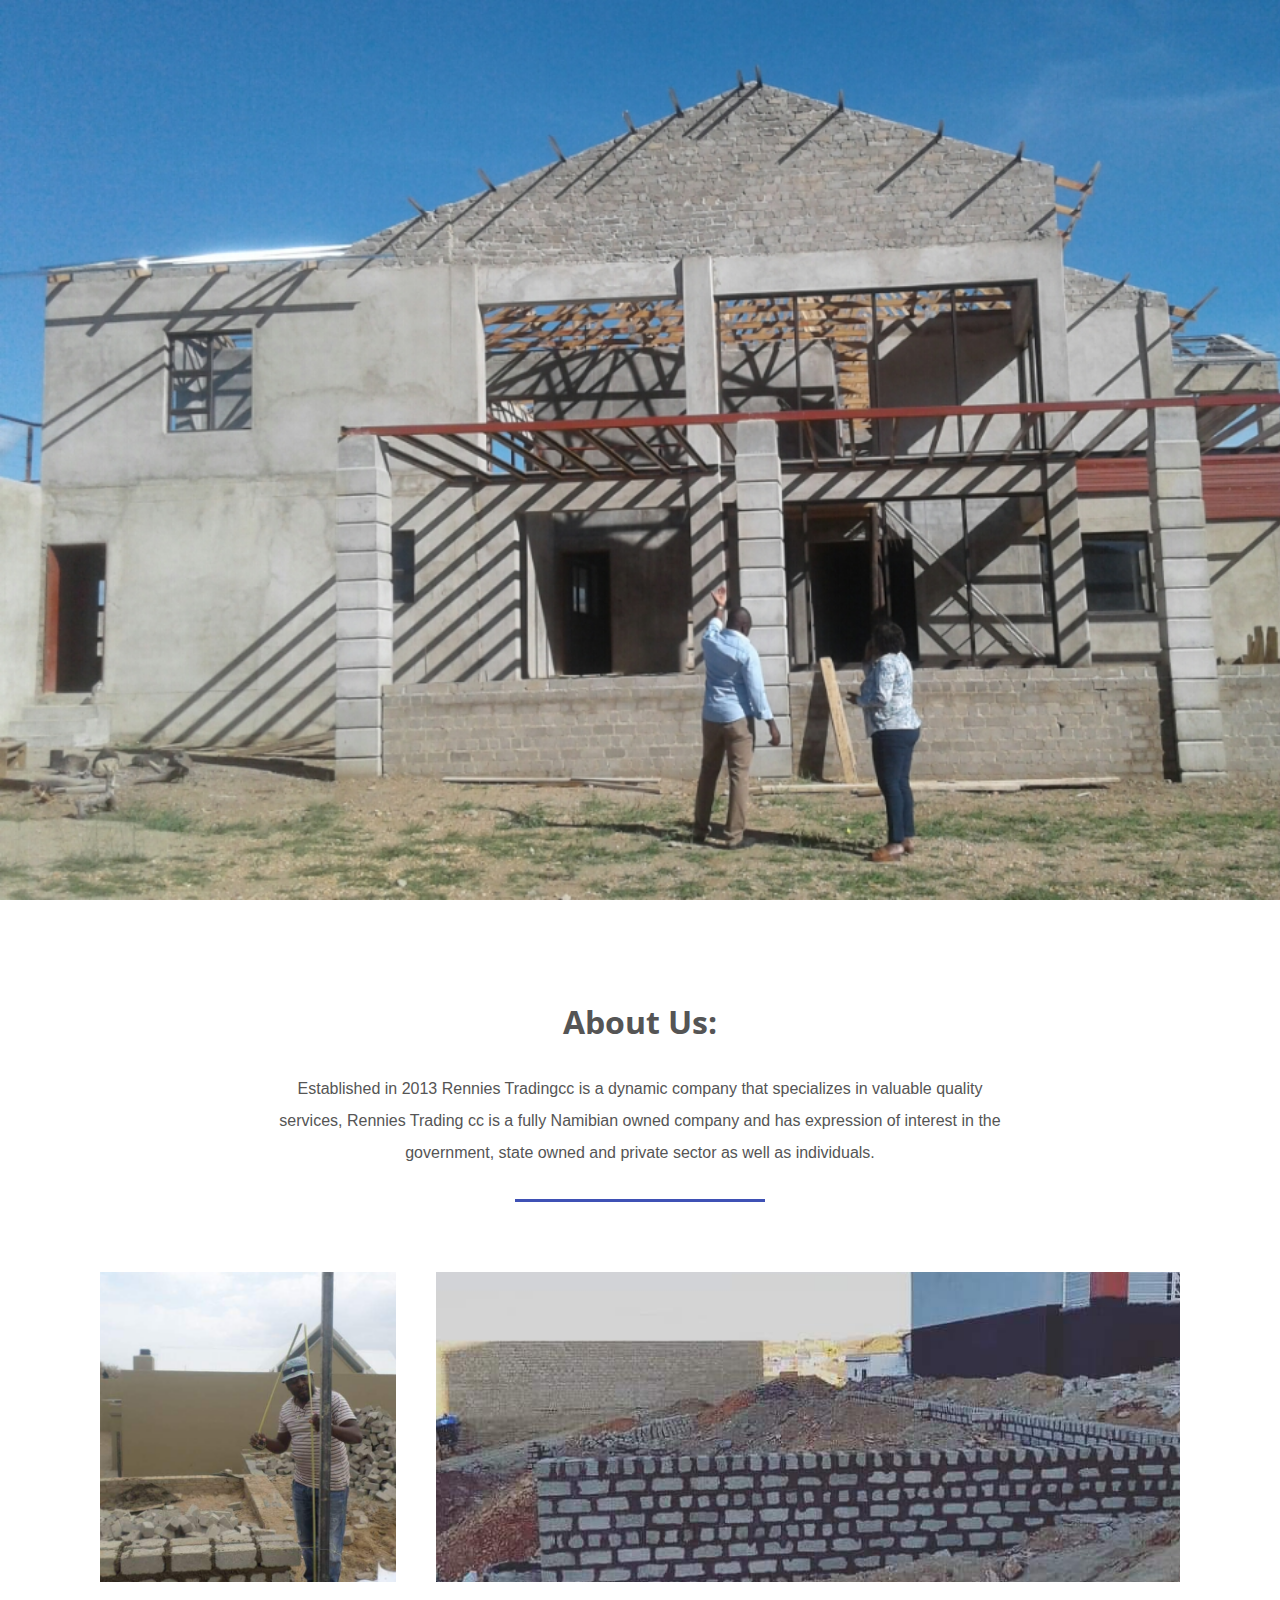
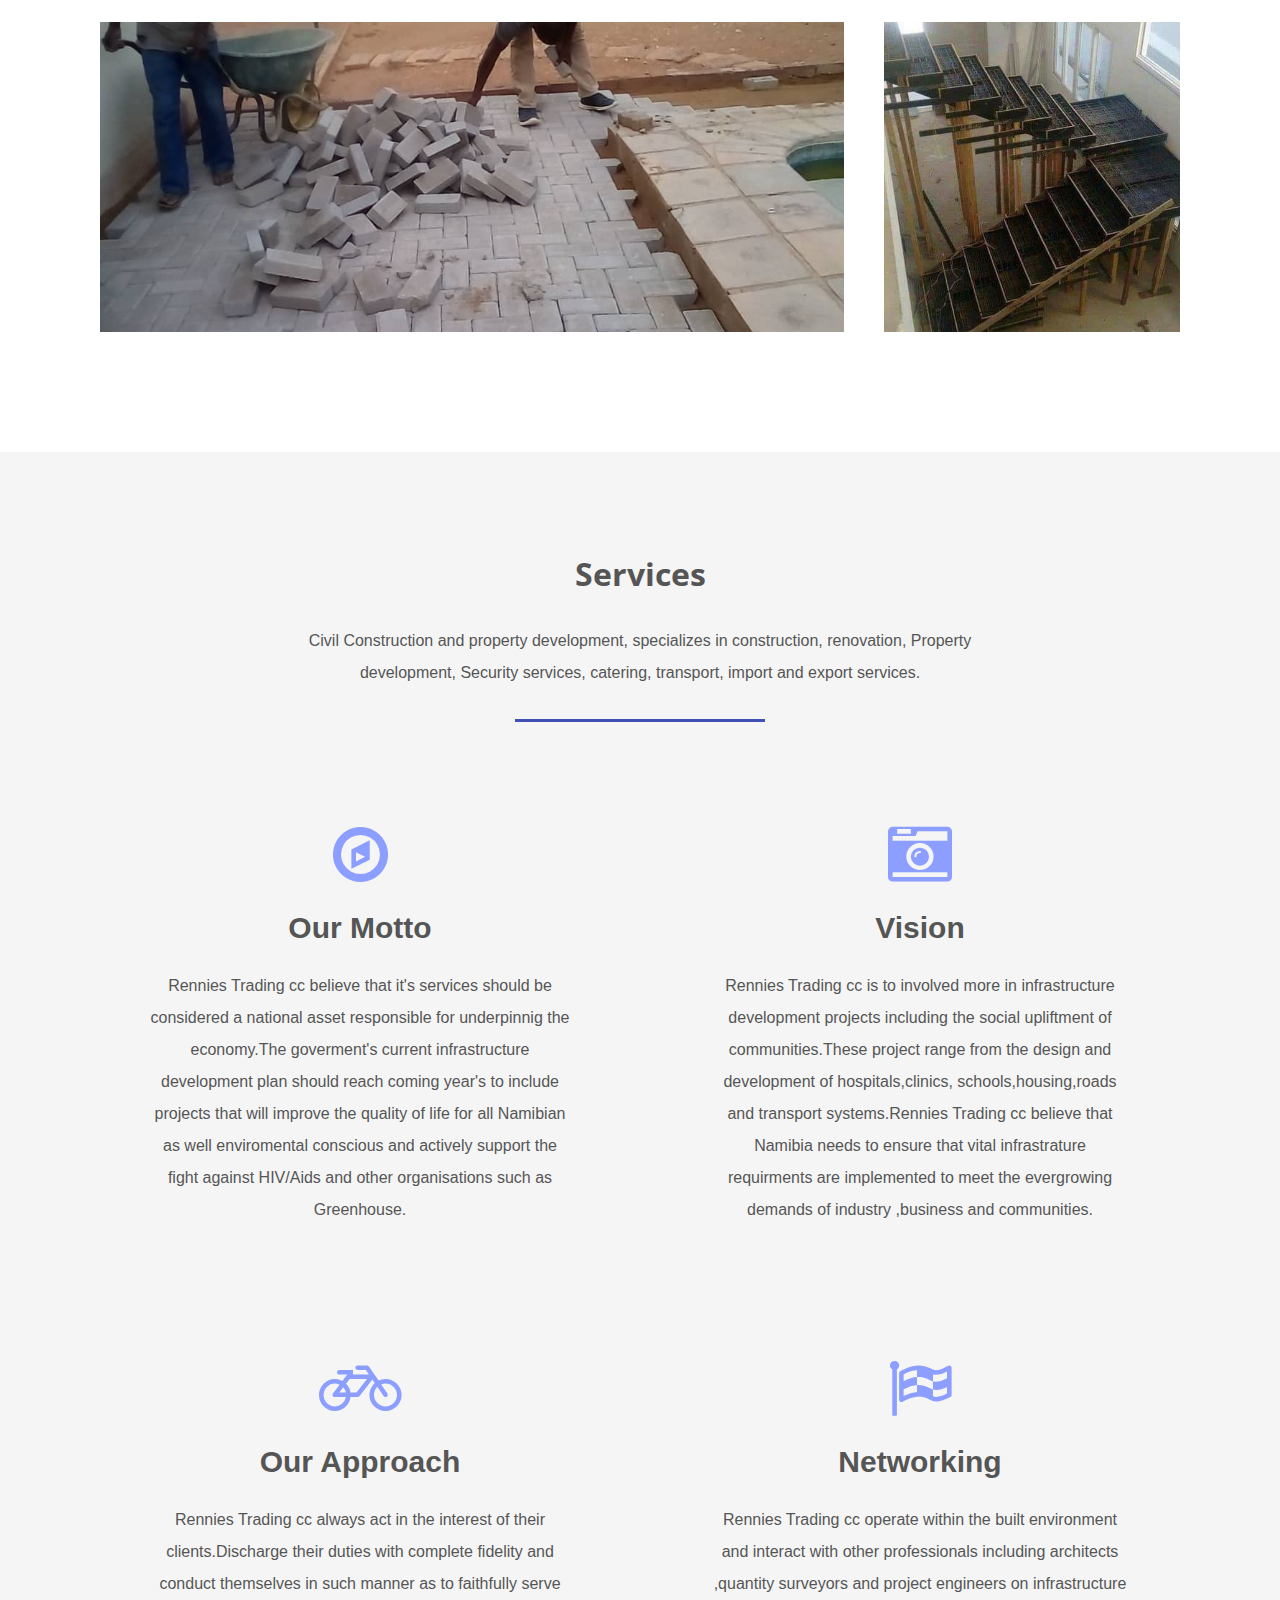
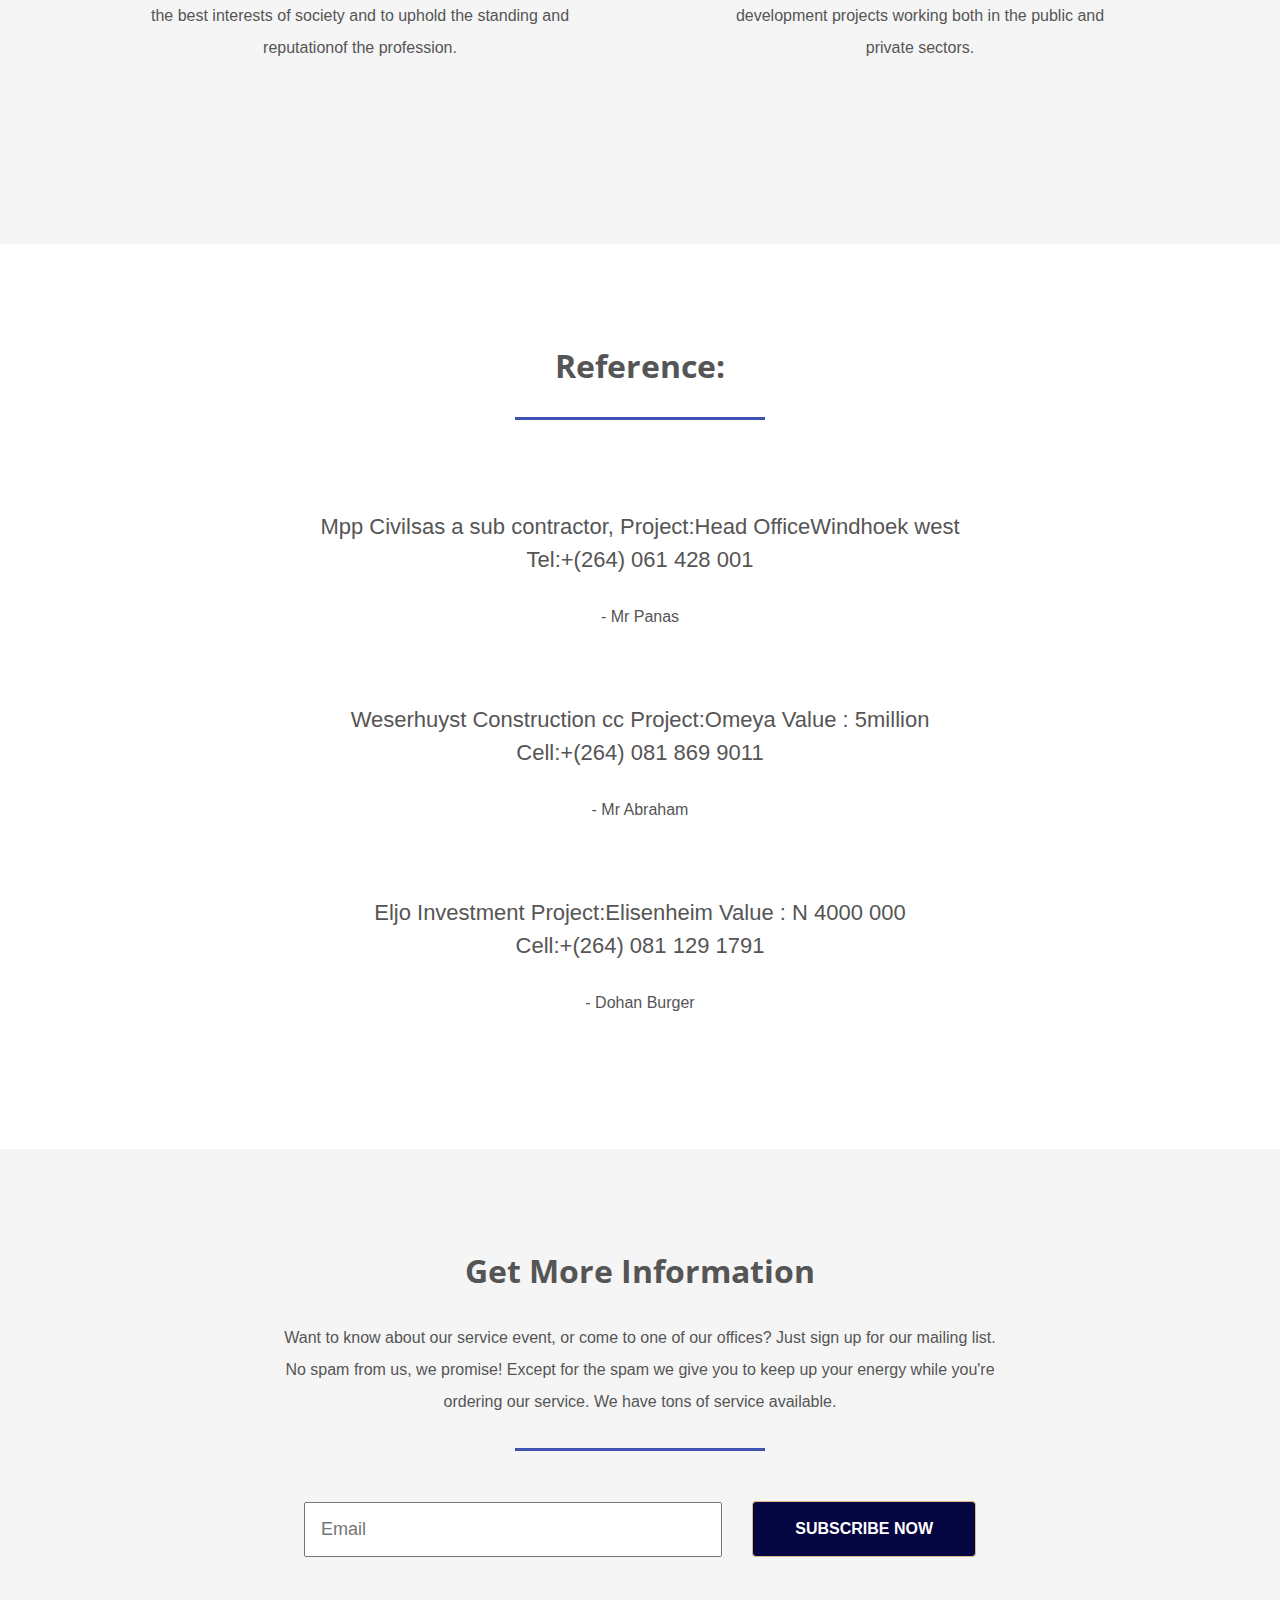
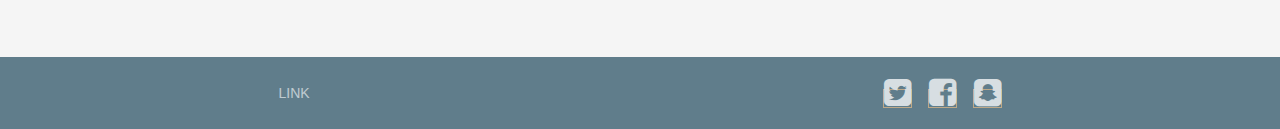
<file: rennies trading cc/index.html>
<!DOCTYPE html>
<html>

<head>
    <meta charset="utf-8">
    <meta name="viewport" content="width=device-width, initial-scale=1">
    <title>Rennies Trading cc</title>
    <link href="https://fonts.googleapis.com/css?family=Open+Sans" rel="stylesheet">
    <link href="https://fonts.googleapis.com/css?family=Quicksand" rel="stylesheet">
    <link rel="stylesheet" href="https://maxcdn.bootstrapcdn.com/font-awesome/4.7.0/css/font-awesome.min.css">
    <link rel="stylesheet" href="assets/css/styles.css">
</head>

<body>
    <!-- Forked from a template on Tutorialzine: https://tutorialzine.com/2016/06/freebie-landing-page-template-with-flexbox -->
    <header>
        <h2><a href="#">Rennies Trading cc</a></h2>
        <nav class="nav">
            <li><a href="#" class="btn">Home</a></li>
            <li><a href="photo.html" class="btn">Photo Site</a></li>

        </nav>
    </header>

    <section class="hero">
        <div class="background-image" style="background-image: url(assets/img/IMG-20190618-WA0040.jpg);"></div>
        <div class="hero-content-area">
            <h1>Rennies Trading cc</h1>
            <h3>Excellence,discipline and serving clients with professionalism,integrity and independence of judgement</h3>
            <a href="security.html" class="btn">Contact Us Now</a>
        </div>
    </section>

    <section class="destinations">
        <h3 class="title">About Us:</h3>
        <p>Established in 2013 Rennies Tradingcc is a dynamic company that specializes in valuable quality services, Rennies Trading cc is a fully Namibian owned company and has expression of interest in the government, state owned and private sector as
            well as individuals.
        </p>
        <hr>

        <ul class="grid">
            <li class="small" style="background-image: url(assets/img/IMG-20190618-WA0033.jpg"></li>
            <li class="large" style="background-image: url(assets/img/IMG-20190618-WA0036.jpg"></li>
            <li class="large" style="background-image: url(assets/img/IMG-20190618-WA0032.jpg"></li>
            <li class="small" style="background-image: url(assets/img/IMG-20190618-WA0030.jpg"></li>
        </ul>
    </section>

    <section class="packages">
        <h3 class="title">Services</h3>
        <p>Civil Construction and property development, specializes in construction, renovation, Property development, Security services, catering, transport, import and export services.</p>
        <hr>

        <ul class="grid">
            <li>
                <i class="fa fa-compass fa-4x"></i>
                <h4>Our Motto</h4>
                <p>Rennies Trading cc believe that it's services should be considered a national asset responsible for underpinnig the economy.The goverment's current infrastructure development plan should reach coming year's to include projects that will
                    improve the quality of life for all Namibian as well enviromental conscious and actively support the fight against HIV/Aids and other organisations such as Greenhouse.</p>
            </li>
            <li>
                <i class="fa fa-camera-retro fa-4x"></i>
                <h4>Vision</h4>
                <p>Rennies Trading cc is to involved more in infrastructure development projects including the social upliftment of communities.These project range from the design and development of hospitals,clinics, schools,housing,roads and transport
                    systems.Rennies Trading cc believe that Namibia needs to ensure that vital infrastrature requirments are implemented to meet the evergrowing demands of industry ,business and communities.</p>
            </li>
            <li>
                <i class="fa fa-bicycle fa-4x"></i>
                <h4>Our Approach</h4>
                <p>Rennies Trading cc always act in the interest of their clients.Discharge their duties with complete fidelity and conduct themselves in such manner as to faithfully serve the best interests of society and to uphold the standing and reputationof
                    the profession.</p>
            </li>
            <li>
                <i class="fa fa-flag-checkered fa-4x"></i>
                <h4>Networking</h4>
                <p>Rennies Trading cc operate within the built environment and interact with other professionals including architects ,quantity surveyors and project engineers on infrastructure development projects working both in the public and private
                    sectors.
                </p>
            </li>
        </ul>
    </section>

    <section class="testimonials">
        <h3 class="title">Reference:</h3>
        <hr>
        <p class="quote">Mpp Civilsas a sub contractor, Project:Head OfficeWindhoek west<br>Tel:+(264) 061 428 001</p>
        <p class="author">- Mr Panas</p>
        <p class="quote">Weserhuyst Construction cc Project:Omeya Value : 5million<br>Cell:+(264) 081 869 9011</p>
        <p class="author">- Mr Abraham</p>
        <p class="quote">Eljo Investment Project:Elisenheim Value : N 4000 000<br>Cell:+(264) 081 129 1791</p>
        <p class="author">- Dohan Burger</p>
    </section>

    <section class="contact">
        <h3 class="title">Get more information</h3>
        <p>Want to know about our service event, or come to one of our offices? Just sign up for our mailing list. No spam from us, we promise! Except for the spam we give you to keep up your energy while you're ordering our service. We have tons of service
            available.
        </p>
        <hr>
        <form>
            <input type="email to order" placeholder="Email ">
            <a href="somsebrennie1@gmail.com" class="btn">Subscribe now</a>
        </form>
    </section>


    <footer>
        <p>Link</p>
        <ul>
            <li><a href="http://www.twitter.com/"><i class="fa fa-twitter-square fa-2x"></i></a></li>
            <li><a href="http://www.facebook.com/"><i class="fa fa-facebook-square fa-2x"></i></a></li>
            <li><a href="http://www.snapchat.com/"><i class="fa fa-snapchat-square fa-2x"></i></a></li>
        </ul>
    </footer>

</body>

</html>
</file>
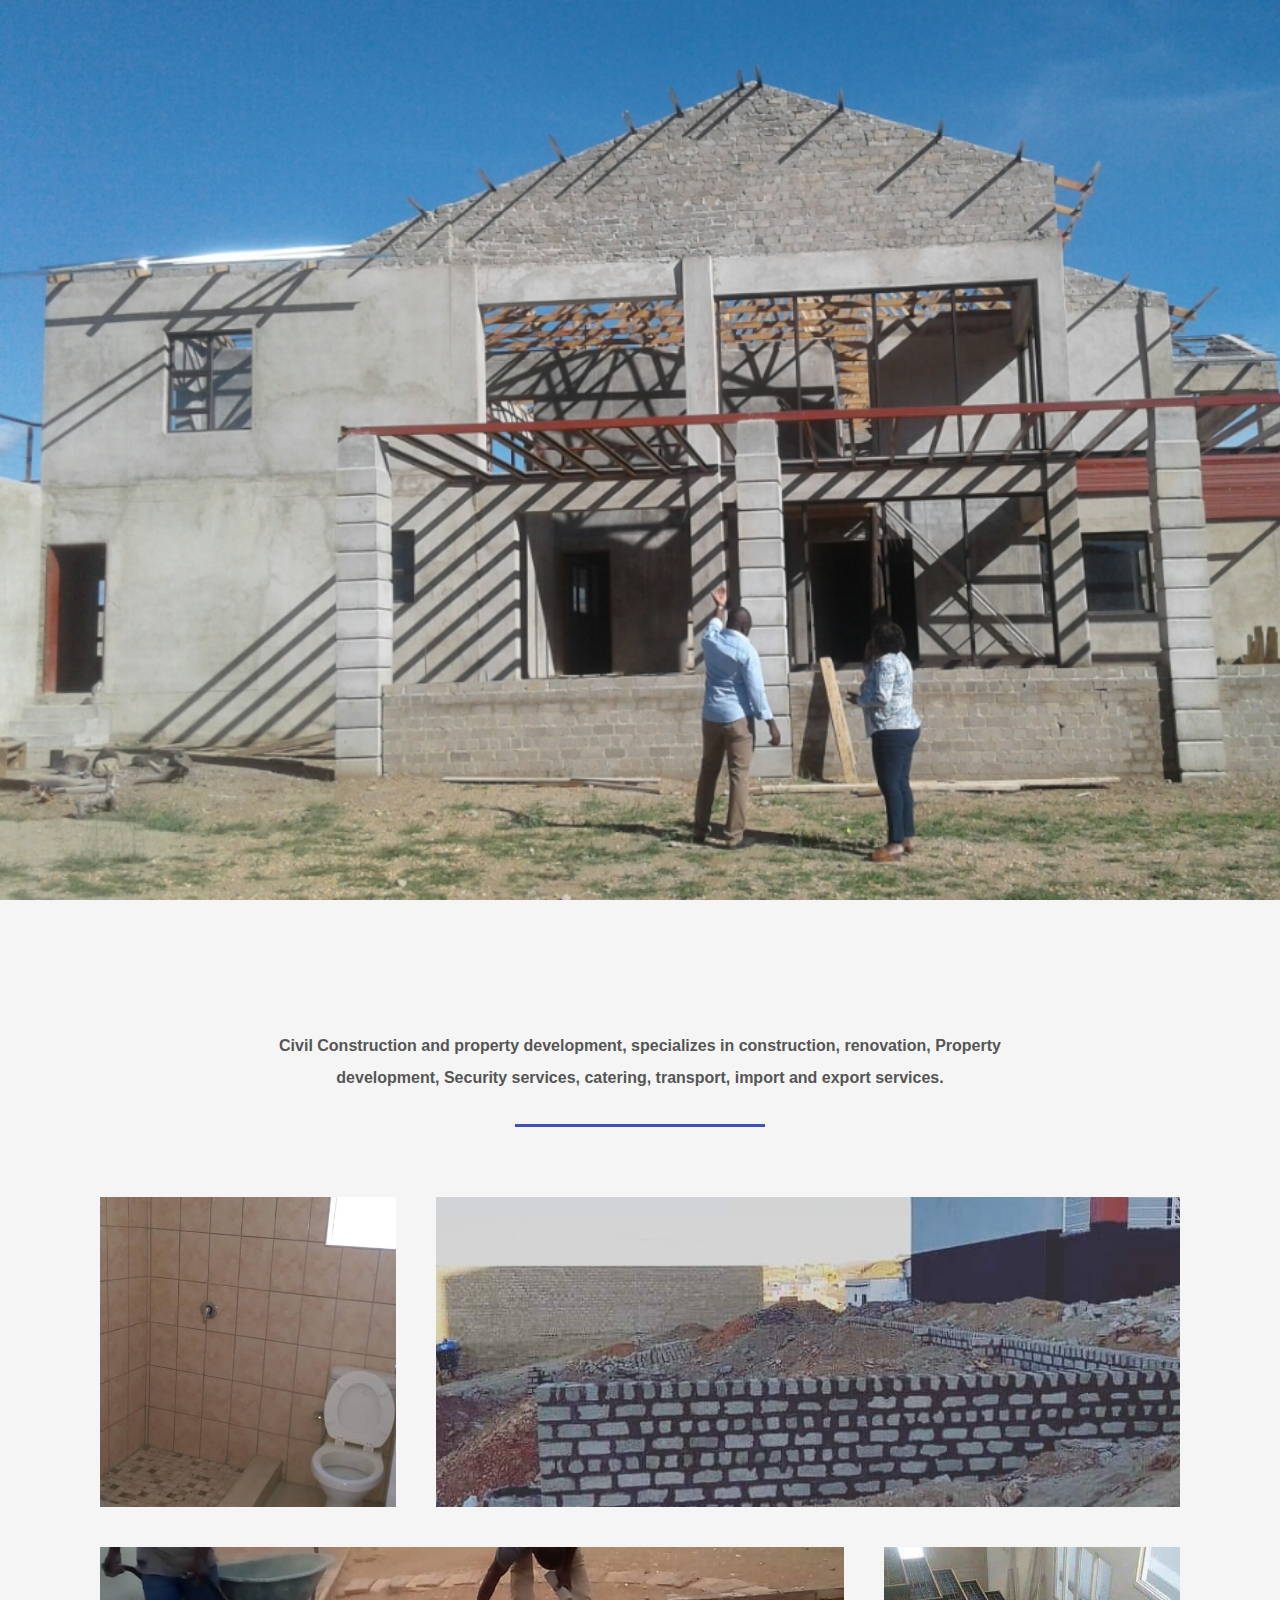
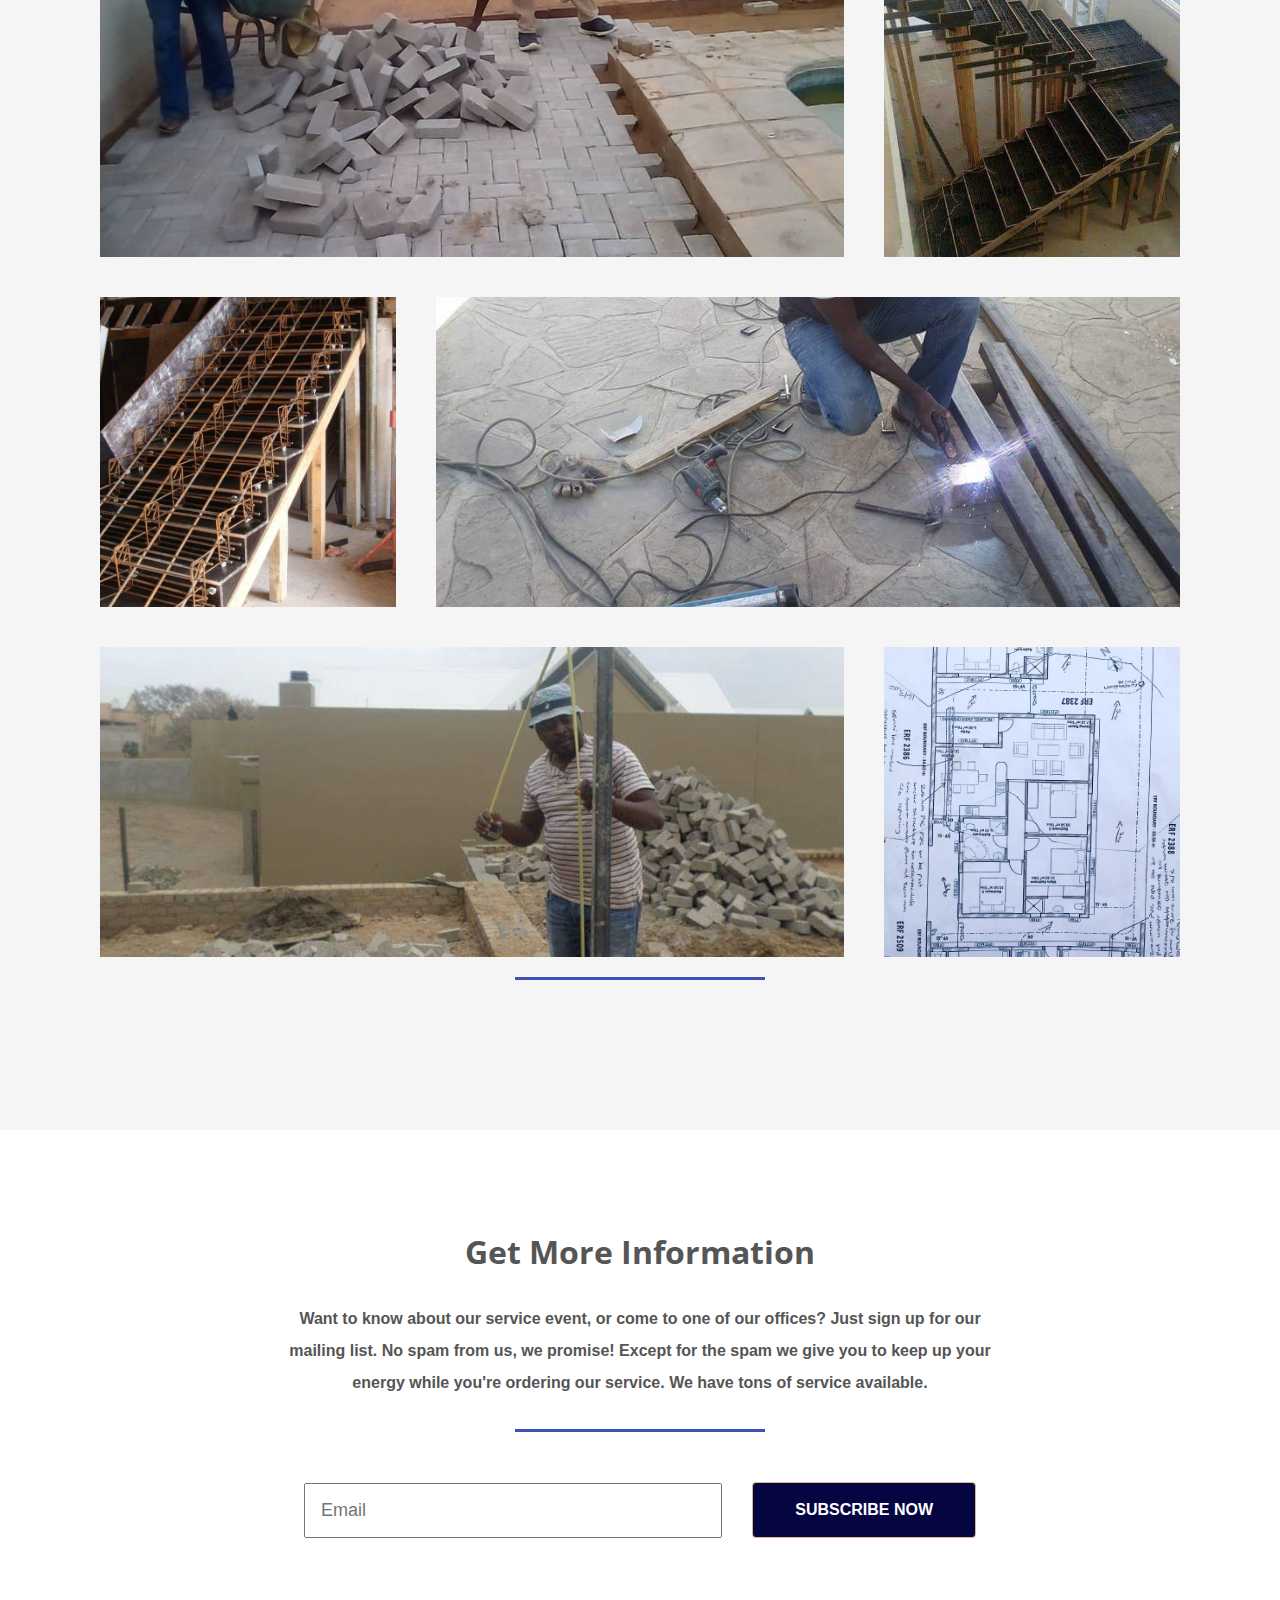
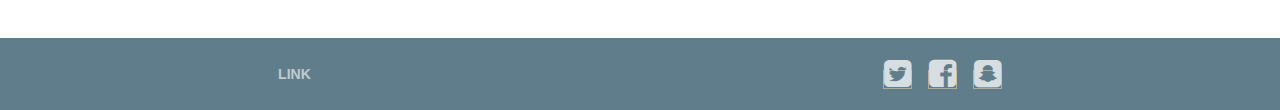
<file: rennies trading cc/photo.html>
<!DOCTYPE html>
<html>

<head>
    <meta charset="utf-8">
    <meta name="viewport" content="width=device-width, initial-scale=1">
    <title>Rennies Trading cc</title>
    <link href="https://fonts.googleapis.com/css?family=Open+Sans" rel="stylesheet">
    <link href="https://fonts.googleapis.com/css?family=Quicksand" rel="stylesheet">
    <link rel="stylesheet" href="https://maxcdn.bootstrapcdn.com/font-awesome/4.7.0/css/font-awesome.min.css">
    <link rel="stylesheet" href="assets/css/styles.css">
</head>

<body>
    <!-- Forked from a template on Tutorialzine: https://tutorialzine.com/2016/06/freebie-landing-page-template-with-flexbox -->
    <header>
        <div class="container">
            <div class="box box-1"><img src="assets/img/download-1560876072195-1.png"></div>
            <div class="box box-2"><strong>RENNIES</stro><br><i>TRADING CC</i></div>
</div>
        
        <nav>
            <li><a href="#home">COMMITED TO ENHANCE THE QUALITY</a> </li>
             </nav>
    </header>

    <section class="hero">
        <div class="background-image" style="background-image: url(assets/img/IMG-20190618-WA0040.jpg);"></div>
        <div class="hero-content-area">
            <h1>PHOTO SITE</h1>
            <h3>Excellence,discipline and serving clients with professionalism,integrity and independence of judgement</h3>
            <a href="index.html" class="btn">Home</a>
            <a href="#photo.html" class="btn">Photo Site</a>
            <a href="security.html" class="btn">Contact Us Now</a>
        </div>
    </section>

    <section class="destinations">
        <h3 class="title"></h3>
        <p>Civil Construction and property development,
                specializes in construction, renovation, Property development, Security services, catering,
                transport, import and export services.</p>
        <hr>

        <ul class="grid">
            <li class="small" style="background-image: url(assets/img/IMG-20190618-WA0027.jpg"></li>
            <li class="large" style="background-image: url(assets/img/IMG-20190618-WA0036.jpg"></li>
            <li class="large" style="background-image: url(assets/img/IMG-20190618-WA0032.jpg"></li>
            <li class="small" style="background-image: url(assets/img/IMG-20190618-WA0030.jpg"></li>
            <li class="small" style="background-image: url(assets/img/IMG-20190618-WA0039.jpg"></li>
            <li class="large" style="background-image: url(assets/img/IMG-20190618-WA0024.jpg"></li>
            <li class="large" style="background-image: url(assets/img/IMG-20190618-WA0033.jpg"></li>
            <li class="small" style="background-image: url(assets/img/IMG-20190618-WA0038.jpg"></li>
        </ul>
        <hr>
    </section>
    <section class="contact">
            <h3 class="title">Get more information</h3>
            <p>Want to know about our service event, or come to one of our offices? Just sign up for our mailing list. No spam from us, we promise! Except for the spam we give you to keep up your energy while you're ordering our service.
                We have tons of service available.</p>
            <hr>
            <form>
                <input type="email" placeholder="Email">
                <a href="somsebrennie1@gmail..com" class="btn">Subscribe now</a>
            </form>
        </section>
    
    <footer>
            <p>Link</p>
            <ul>
                <li><a href="http://www.twitter.com/"><i class="fa fa-twitter-square fa-2x"></i></a></li>
                <li><a href="http://www.facebook.com/"><i class="fa fa-facebook-square fa-2x"></i></a></li>
                <li><a href="http://www.snapchat.com/"><i class="fa fa-snapchat-square fa-2x"></i></a></li>
            </ul>
        </footer>
    
</body>
        
</html>
</file>
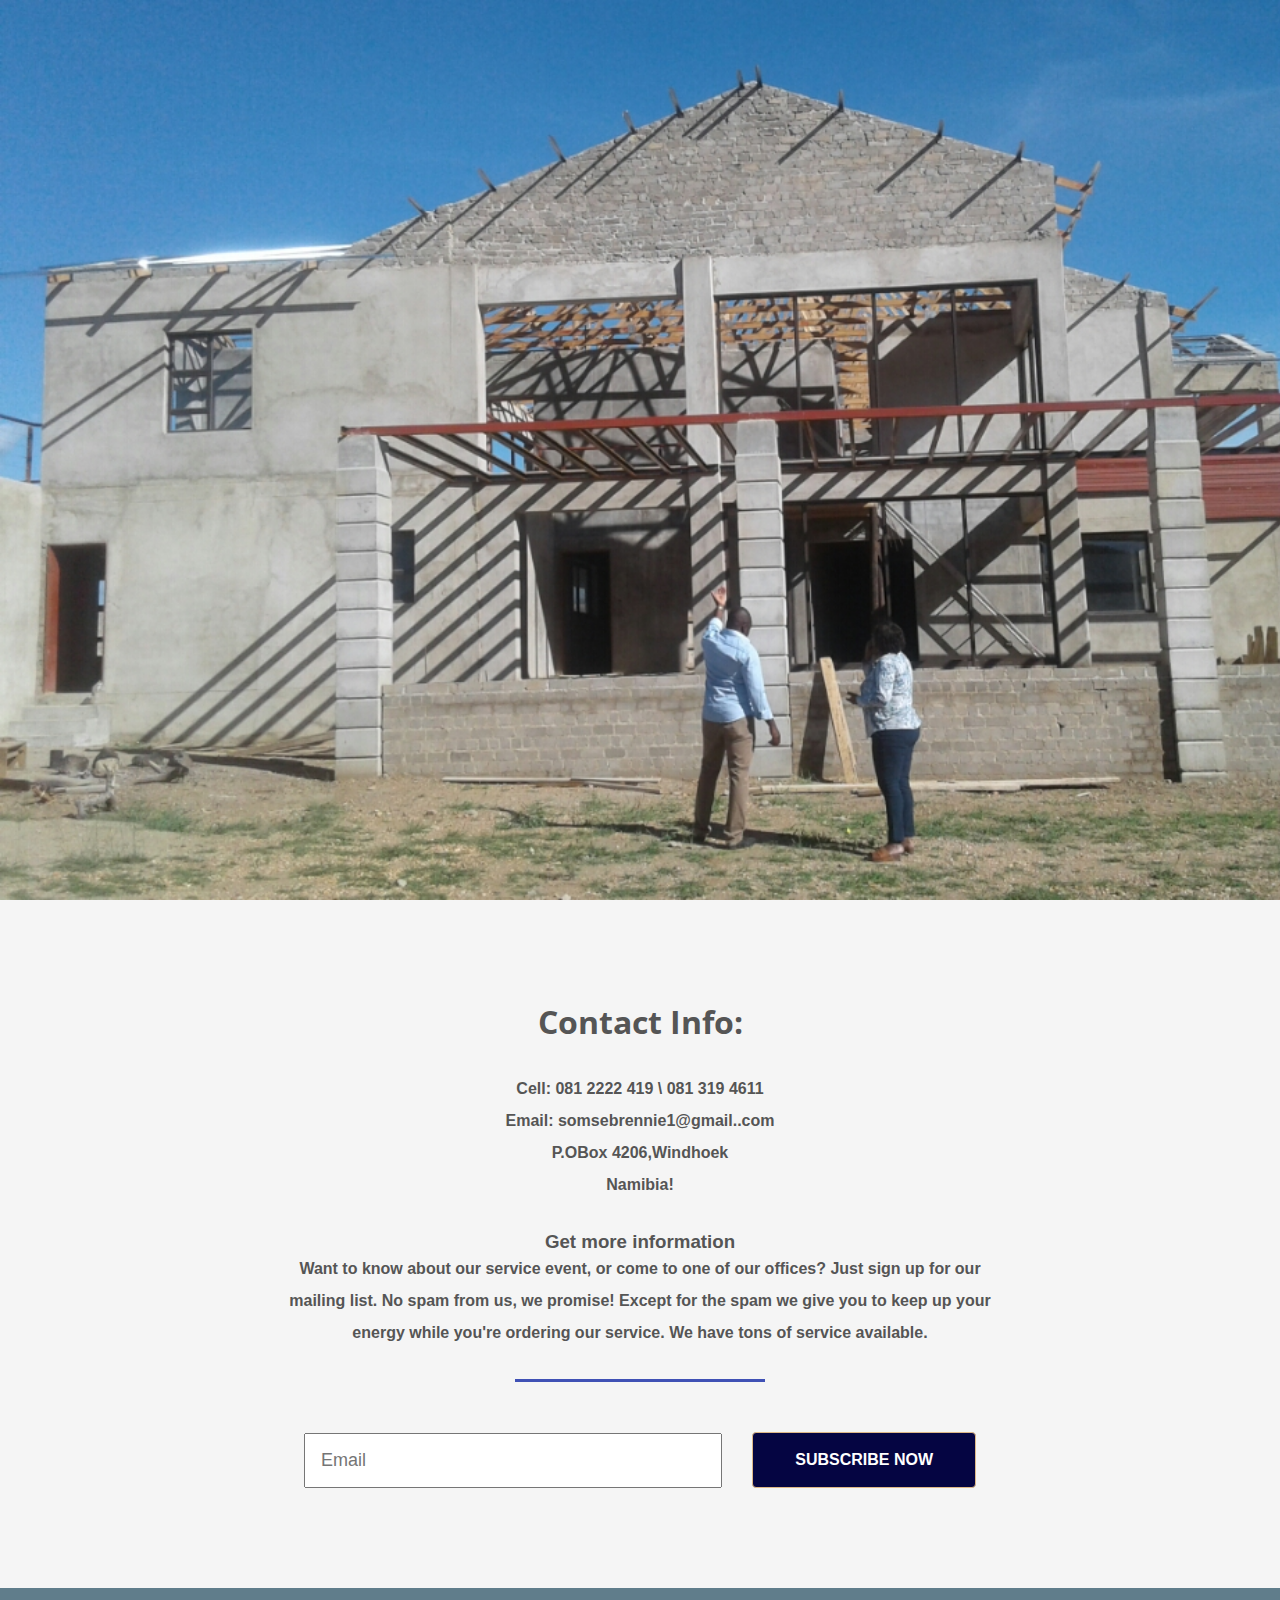
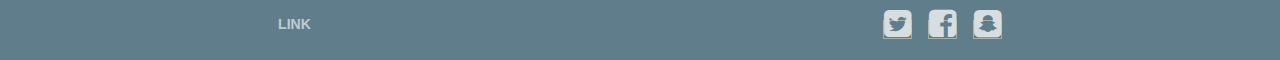
<file: rennies trading cc/security.html>
<!DOCTYPE html>
<html>

<head>
    <meta charset="utf-8">
    <meta name="viewport" content="width=device-width, initial-scale=1">
    <title>Rennies Trading cc</title>
    <link href="https://fonts.googleapis.com/css?family=Open+Sans" rel="stylesheet">
    <link href="https://fonts.googleapis.com/css?family=Quicksand" rel="stylesheet">
    <link rel="stylesheet" href="https://maxcdn.bootstrapcdn.com/font-awesome/4.7.0/css/font-awesome.min.css">
    <link rel="stylesheet" href="assets/css/styles.css">
</head>

<body>
    <!-- Forked from a template on Tutorialzine: https://tutorialzine.com/2016/06/freebie-landing-page-template-with-flexbox -->
    <header>
        <div class="container">
            <div class="box box-1"><img src="assets/img/download-1560876072195-1.png"></div>
            <div class="box box-2"><strong>RENNIES</stro><br><i>TRADING CC</i></div>
</div>
<nav>
        <li><a href="#home">COMMITED TO ENHANCE THE QUALITY</a> </li>
         </nav> 
        
    </header>

    <section class="hero">
        <div class="background-image" style="background-image: url(assets/img/IMG-20190618-WA0040.jpg);"></div>
        <div class="hero-content-area">
            <h1>Contact Info</h1>
            <h3>Excellence,discipline and serving clients with professionalism,integrity and independence of judgement</h3>
            <a href="index.html" class="btn">Home</a>
            <a href="photo.html" class="btn">Photo Site</a>
            <a href="#security.html" class="btn">Contact Us Now</a>
        </div>
    </section>

    
    <section class="contact">
            <h3 class="title">Contact Info:</h3>
            <p>Cell: 081 2222 419 \ 081 319 4611<br>
                    Email: somsebrennie1@gmail..com<br>
                    P.OBox 4206,Windhoek<br>
                    Namibia!</p>

                    <h3>Get more information</h3>
                    <p>Want to know about our service event, or come to one of our offices? Just sign up for our mailing list. No spam from us, we promise! Except for the spam we give you to keep up your energy while you're ordering our service.
                            We have tons of service available.</p>
            <hr>

            <form>
                <input type="email" placeholder="Email">
                <a href="somsebrennie1@gmail..com" class="btn">Subscribe now</a>
            </form>
        </section>
    
        <footer>
                <p>Link</p>
                <ul>
                    <li><a href="http://www.twitter.com/"><i class="fa fa-twitter-square fa-2x"></i></a></li>
                    <li><a href="http://www.facebook.com/"><i class="fa fa-facebook-square fa-2x"></i></a></li>
                    <li><a href="http://www.snapchat.com/"><i class="fa fa-snapchat-square fa-2x"></i></a></li>
                </ul>
            </footer>
        
        </body>
        
        </html>
</file>
<file: rennies trading cc/assets/css/styles.css>
/*General Styles*/

* {
    margin: 0;
    padding: 0;
    box-sizing: border-box;
}

html {
    font: normal 16px sans-serif;
    color: #555;
}

ul,
nav {
    list-style: none;
}

a {
    text-decoration: none;
    border: 1px solid burlywood;
    opacity: 0.75;
    color: #fff;
}

a:hover {
    color: #555;
    opacity: 1;
}

a.btn {
    border-radius: 4px;
    text-transform: uppercase;
    font-weight: bold;
    text-align: center;
    background-color: rgb(5, 5, 66);
    opacity: 1;
    flex-wrap: wrap;
}

a.btn:hover {
    color: #8c9eff;
}

section {
    display: flex;
    flex-direction: column;
    align-items: center;
    padding: 100px 80px;
}

section:not(.hero):nth-child(even) {
    background-color: #f5f5f5;
}

.grid {
    width: 100%;
    display: flex;
    flex-wrap: wrap;
    justify-content: center;
}

hr {
    width: 250px;
    height: 3px;
    background-color: #3f51b5;
    border: 0;
    margin-bottom: 50px;
}

section h3.title {
    text-transform: capitalize;
    font: bold 32px "Open Sans", sans-serif;
    margin-bottom: 30px;
    text-align: center;
}

section p {
    max-width: 775px;
    line-height: 2;
    padding: 0 20px;
    margin-bottom: 30px;
    text-align: center;
}

@media (max-width: 800px) {
    section {
        padding: 50px 20px;
    }
}


/*Header Styles*/

header {
    position: absolute;
    width: 100%;
    display: flex;
    justify-content: space-between;
    align-items: center;
    padding: 35px 100px 0;
    animation: 1s fadein 0.5s forwards;
    opacity: 0;
    color: #fff;
}

@keyframes fadein {
    100% {
        opacity: 1;
    }
}

header h2 {
    font-family: "Quicksand", sans-serif;
}

header nav {
    display: flex;
    margin-right: -15px;
}

header nav li {
    margin: 0 15px;
}

@media (max-width:800px) {
    header {
        padding: 50px 20px;
        flex-direction: column;
    }
    header h2 {
        margin-bottom: 15px;
    }
}


/*Hero Styles*/

.hero {
    position: relative;
    justify-content: center;
    text-align: center;
    min-height: 100vh;
    color: #fff;
}

.hero .background-image {
    position: absolute;
    top: 0;
    left: 0;
    width: 100%;
    height: 100%;
    background-size: cover;
    z-index: -1;
    background-color: #80a3db;
}

.hero h1 {
    font: bold 60px "Open Sans", sans-serif;
    margin-bottom: 15px;
}

.hero h3 {
    font: normal 28px "Open Sans", sans-serif;
    margin-bottom: 40px;
}

.hero a.btn {
    padding: 20px 46px;
}

.hero-content-area {
    opacity: 0;
    margin-top: 100px;
    animation: 1s slidefade 1s forwards;
}

@keyframes slidefade {
    100% {
        opacity: 1;
        margin: 0;
    }
}

@media (max-width: 400px) {
    .hero {
        flex-basis: 100%;
        min-height: 600px;
    }
    .hero .background-image {
        flex-basis: 10%;
    }
    .hero h1 {
        font-size: 48px;
    }
    .hero h3 {
        font-size: 24px;
    }
    .hero-content-area {
        flex-direction: column;
        align-items: center;
    }
    .hero a .btn {
        padding: 15px 40px;
    }
}


/*Destinations Section*/

.destinations .grid li {
    height: 350px;
    padding: 20px;
    background-clip: content-box;
    background-size: cover;
    background-position: center;
}

.destinations .grid li.small {
    flex-basis: 30%;
}

.destinations .grid li.large {
    flex-basis: 70%;
}

@media(max-width:1100px) {
    .destinations .grid li .small,
    .destinations .grid li .large {
        flex-basis: 50%;
    }
}

@media(max-width:800px) {
    .destinations .grid li .small,
    .destinations .grid li .large {
        flex-basis: 100%;
    }
}


/*Packages Section*/

.packages .grid li {
    padding: 50px;
    flex-basis: 50%;
    text-align: center;
}

.packages .grid li i {
    color: #8c9eff;
}

.packages .grid li h4 {
    font-size: 30px;
    margin: 25px 0;
}

@media (max-width:800px) {
    .packages .grid li {
        flex-basis: 100%;
        padding: 20px;
    }
}


/*Testimonials Section*/

.testimonials .quote {
    font-size: 22px;
    font-weight: 300;
    line-height: 1.5;
    margin: 40px 0 25px;
}

@media (max-width:800px) {
    .testimonials .quote {
        font-size: 18px;
        margin: 15px 0;
    }
    .testimonials .author {
        font-size: 14px;
    }
}


/*Contact Section*/

.contact form {
    display: flex;
    align-items: center;
    justify-content: center;
    flex-wrap: wrap;
    width: 60%;
}

.contact form .btn {
    padding: 18px 42px;
}

.contact form input {
    padding: 15px;
    margin-right: 30px;
    font-size: 18px;
    color: #555;
    flex: 1;
}

@media (max-width:1000px) {
    .contact form input {
        flex-basis: 100%;
        margin: 0 0 20px 0;
    }
}


/*Footer Section*/

footer {
    display: flex;
    align-items: center;
    justify-content: space-around;
    background-color: #607d8b;
    color: #fff;
    padding: 20px 0;
}

footer ul {
    display: flex;
}

footer ul li {
    margin-left: 16px;
}

footer p {
    text-transform: uppercase;
    font-size: 14px;
    opacity: 0.6;
    align-self: center;
}

@media (max-width:1100px) {
    footer {
        flex-direction: column;
    }
    footer p {
        text-align: center;
        margin-bottom: 20px;
    }
    footer ul li {
        margin: 0 8px;
    }
}
</file>
